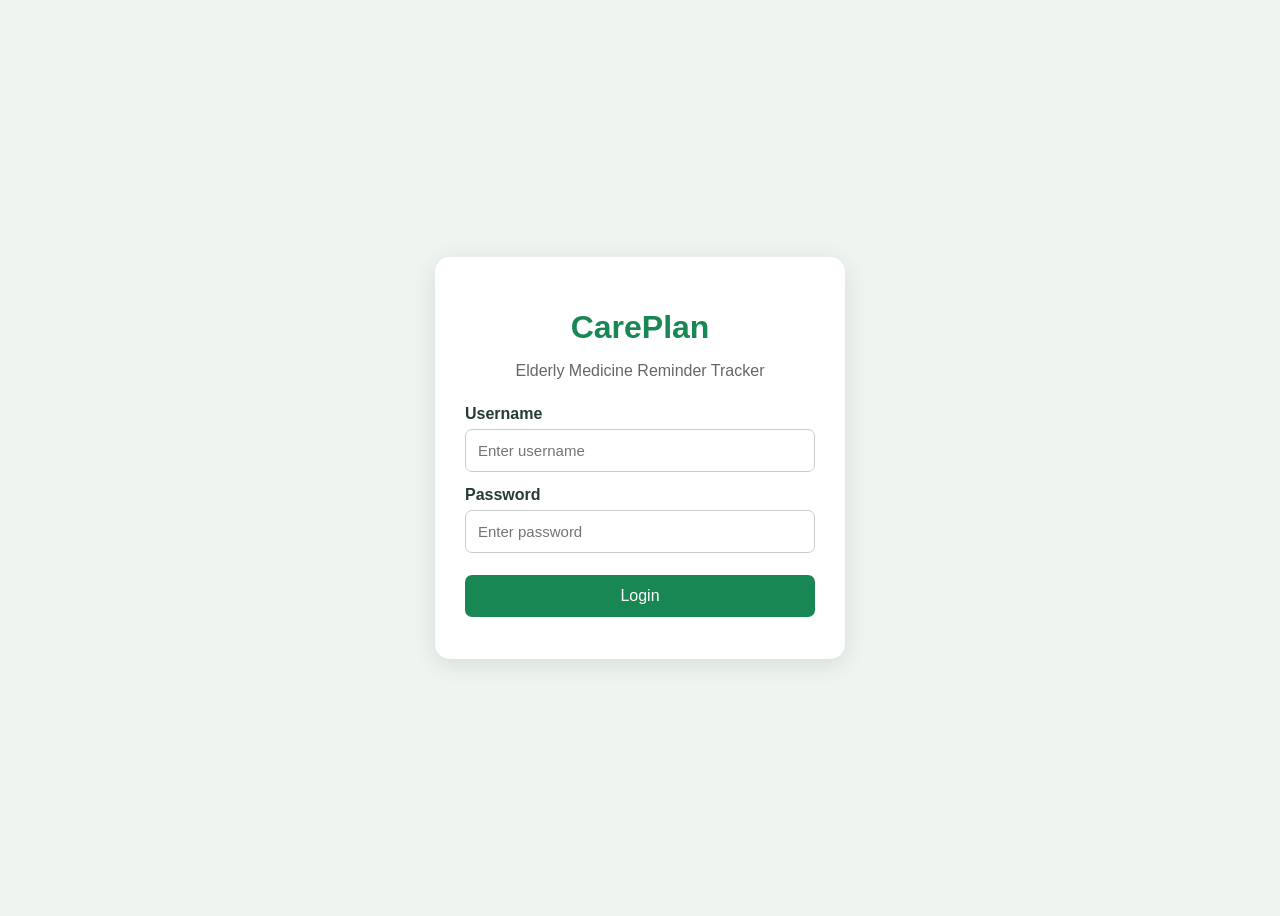
<file: src/main/resources/static/login.html>
<!DOCTYPE html>
<html lang="en">
<head>
    <meta charset="UTF-8">
    <meta name="viewport" content="width=device-width, initial-scale=1.0">
    <title>CarePlan - Login</title>
    <link rel="stylesheet" href="style.css">
    <style>
        body {
            min-height: 100vh;
            display: flex;
            align-items: center;
            justify-content: center;
            background: #eef5f1;
            font-family: Arial, sans-serif;
        }
        .login-card {
            width: 350px;
            max-width: 90%;
            padding: 30px;
            background: white;
            border-radius: 15px;
            box-shadow: 0 5px 25px rgba(0,0,0,.1);
        }
        .login-card h1 {
            text-align: center;
            color: #198754;
            margin-bottom: 8px;
        }
        .login-card p {
            text-align: center;
            color: #666;
            margin-bottom: 25px;
        }
        .login-card label {
            display: block;
            margin: 14px 0 6px;
            font-weight: bold;
        }
        .login-card input {
            box-sizing: border-box;
            width: 100%;
            padding: 12px;
            border: 1px solid #ccc;
            border-radius: 7px;
        }
        .login-card button {
            width: 100%;
            margin-top: 22px;
            padding: 12px;
            background: #198754;
            color: white;
            border: none;
            border-radius: 7px;
            cursor: pointer;
            font-size: 16px;
        }
        .login-card button:hover {
            background: #146c43;
        }
        #error {
            color: #dc3545;
            text-align: center;
            margin-top: 12px;
        }
    </style>
</head>
<body>
    <div class="login-card">
        <h1>CarePlan</h1>
        <p>Elderly Medicine Reminder Tracker</p>

        <form id="loginForm">
            <label for="username">Username</label>
            <input type="text" id="username"
                   placeholder="Enter username" required>

            <label for="password">Password</label>
            <input type="password" id="password"
                   placeholder="Enter password" required>

            <button type="submit">Login</button>
            <div id="error"></div>
        </form>
    </div>

    <script>
        document.getElementById("loginForm")
            .addEventListener("submit", function(event) {
                event.preventDefault();

                const username =
                    document.getElementById("username").value.trim();
                const password =
                    document.getElementById("password").value;

                if (username && password.trim()) {
                    sessionStorage.setItem("careplanUser", username);
                    window.location.href = "index.html";
                } else {
                    document.getElementById("error").textContent =
                        "Please enter your username and password.";
                }
            });
    </script>
</body>
</html>
</file>
<file: src/main/resources/static/style.css>
```css
* {
    box-sizing: border-box;
    margin: 0;
    padding: 0;
    font-family: Arial, Helvetica, sans-serif;
}

body {
    background: #f2f7f5;
    color: #263b38;
    min-height: 100vh;
}

/* Sidebar */
.sidebar {
    position: fixed;
    top: 0;
    left: 0;
    width: 250px;
    height: 100vh;
    padding: 25px 15px;
    background: #126b59;
    color: white;
    z-index: 10;
    overflow-y: auto;
}

.brand {
    font-size: 27px;
    font-weight: bold;
    margin: 5px 5px 10px;
}

.subtitle {
    color: #d5eae4;
    margin: 0 5px 40px;
    font-size: 14px;
}

.nav {
    display: flex;
    flex-direction: column;
    gap: 8px;
}

.nav-link {
    display: block;
    padding: 14px;
    color: white;
    text-decoration: none;
    border-radius: 8px;
    font-size: 16px;
    transition: background 0.2s;
}

.nav-link:hover,
.nav-link.active {
    background: #328d79;
}

/* Main content */
.main {
    margin-left: 250px;
    padding: 25px;
    min-height: 100vh;
}

.header {
    background: white;
    padding: 22px 24px;
    border-radius: 12px;
    display: flex;
    justify-content: space-between;
    align-items: center;
    gap: 15px;
    box-shadow: 0 3px 10px #0000000d;
    margin-bottom: 28px;
}

.header h1 {
    font-size: 26px;
    color: #263b38;
}

.header p {
    margin-top: 12px;
    color: #777;
    font-size: 16px;
}

.patient-badge {
    background: #e5f3ee;
    padding: 12px 16px;
    border-radius: 25px;
    white-space: nowrap;
}

/* Section headings */
.section-title {
    font-size: 23px;
    margin: 25px 0 18px;
}

.panel h2 {
    font-size: 21px;
    margin-bottom: 20px;
}

/* Summary cards */
.cards {
    display: grid;
    grid-template-columns: repeat(3, minmax(0, 1fr));
    gap: 18px;
    margin-bottom: 28px;
}

.card {
    background: white;
    border-radius: 12px;
    padding: 23px;
    box-shadow: 0 3px 10px #0000000d;
    min-width: 0;
}

.card p {
    color: #777;
    margin-bottom: 24px;
    font-size: 15px;
}

.card h2 {
    color: #16866f;
    font-size: 30px;
}

/* Content panels */
.panel {
    background: white;
    padding: 23px;
    border-radius: 12px;
    margin-bottom: 24px;
    box-shadow: 0 3px 10px #0000000d;
}

/* Forms */
.form-grid {
    display: grid;
    grid-template-columns: repeat(2, minmax(0, 1fr));
    gap: 17px;
}

.field {
    display: flex;
    flex-direction: column;
    gap: 8px;
    min-width: 0;
}

.field label {
    font-weight: 500;
    font-size: 14px;
}

input,
select {
    width: 100%;
    min-width: 0;
    padding: 12px;
    border: 1px solid #cbd9d4;
    border-radius: 7px;
    font-size: 15px;
    background: white;
    color: #263b38;
}

input:focus,
select:focus {
    outline: 2px solid #55ad99;
    border-color: transparent;
}

/* Buttons */
.actions {
    margin-top: 20px;
    display: flex;
    flex-wrap: wrap;
    gap: 10px;
}

.btn,
button {
    display: inline-block;
    border: none;
    padding: 11px 18px;
    border-radius: 7px;
    background: #16866f;
    color: white;
    font-size: 14px;
    cursor: pointer;
    text-decoration: none;
    text-align: center;
    transition: background 0.2s;
}

.btn:hover,
button:hover {
    background: #106b59;
}

.secondary {
    background: #64748b;
}

.secondary:hover {
    background: #475569;
}

.danger {
    background: #d64545;
}

.danger:hover {
    background: #b52e2e;
}

.small {
    padding: 7px 10px;
    margin: 2px;
    font-size: 12px;
}

/* Tables */
.table-wrap {
    width: 100%;
    overflow-x: auto;
}

table {
    width: 100%;
    border-collapse: collapse;
    min-width: 600px;
}

th,
td {
    text-align: left;
    padding: 13px;
    border-bottom: 1px solid #e5eae8;
    font-size: 14px;
}

th {
    background: #eaf4f0;
    color: #263b38;
    font-weight: 600;
    white-space: nowrap;
}

tbody tr:hover {
    background: #f7fbf9;
}

.empty {
    color: #888;
    text-align: center;
    padding: 25px;
}

/* Status labels */
.status {
    display: inline-block;
    padding: 5px 10px;
    border-radius: 15px;
    font-size: 12px;
    background: #fff0c9;
    color: #805b00;
}

.status.taken {
    background: #d9f5e4;
    color: #16703e;
}

.status.missed {
    background: #ffe4e4;
    color: #a51f1f;
}

/* Notifications */
.message {
    display: none;
    padding: 12px 15px;
    margin-bottom: 18px;
    border-radius: 7px;
    background: #e1f5e9;
    color: #17683e;
    overflow-wrap: anywhere;
}

.message.error {
    background: #ffe4e4;
    color: #a51f1f;
}

/* Caregiver list */
.responsibility-list {
    padding-left: 22px;
    line-height: 2.1;
    color: #4b5d58;
}

/* Responsive design */
@media (max-width: 950px) {
    .cards {
        grid-template-columns: repeat(2, minmax(0, 1fr));
    }
}

@media (max-width: 700px) {
    .sidebar {
        position: relative;
        width: 100%;
        height: auto;
        padding: 18px;
    }

    .subtitle {
        margin-bottom: 15px;
    }

    .nav {
        flex-direction: row;
        flex-wrap: wrap;
    }

    .nav-link {
        padding: 10px;
        font-size: 14px;
    }

    .main {
        margin-left: 0;
        padding: 15px;
    }

    .cards {
        grid-template-columns: 1fr;
    }
}

@media (max-width: 500px) {
    .form-grid {
        grid-template-columns: 1fr;
    }

    .header {
        align-items: flex-start;
        flex-direction: column;
    }

    .panel {
        padding: 16px;
    }
}
```
</file>
